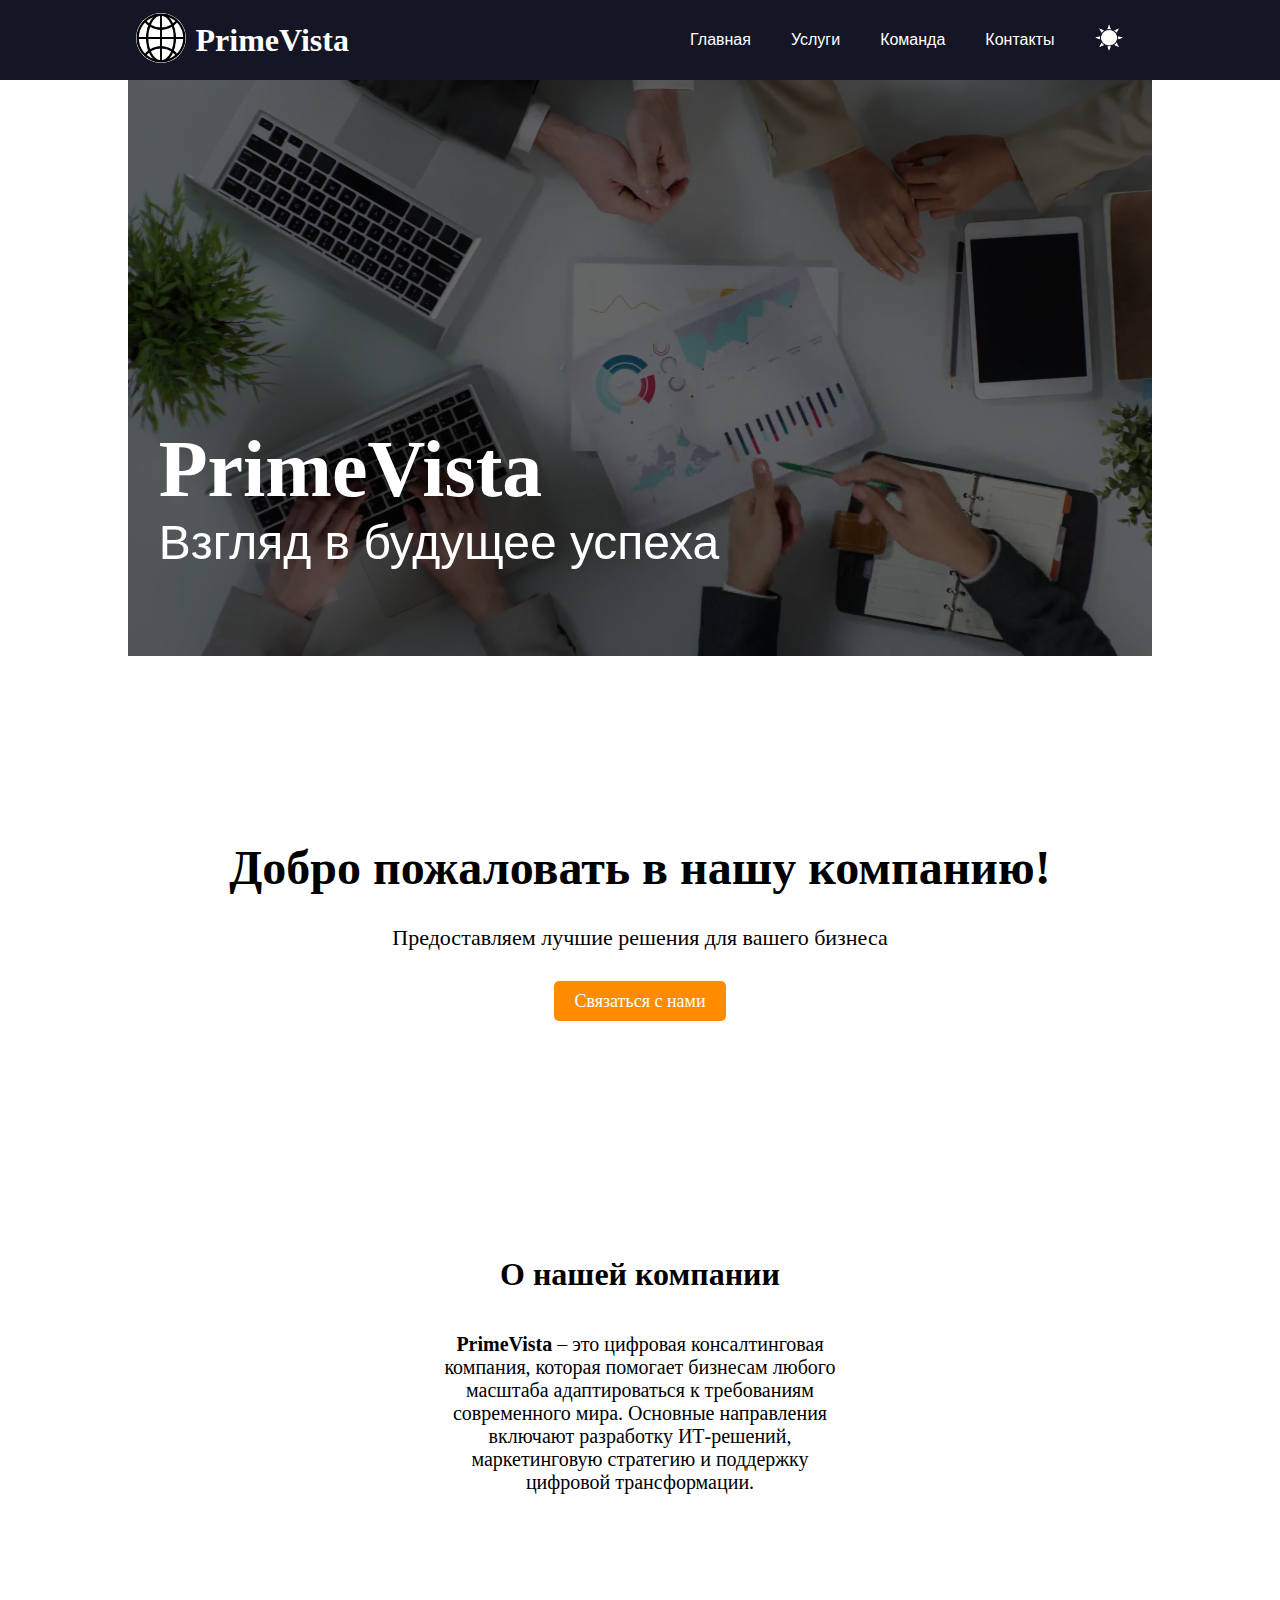
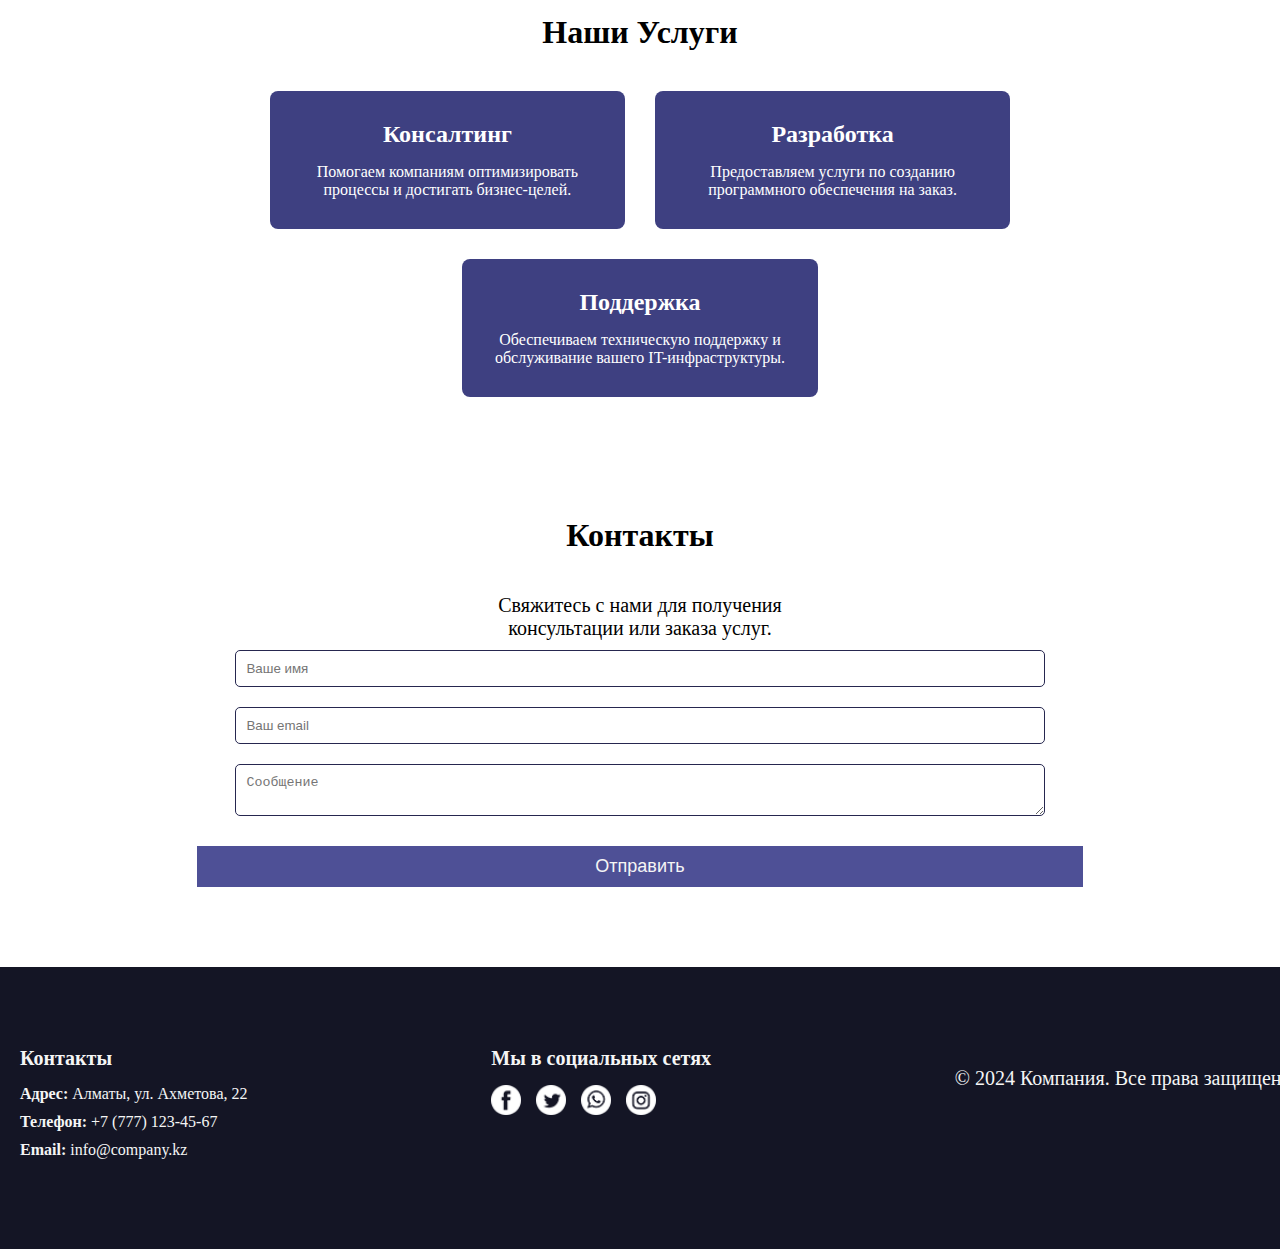
<file: index.html>
<!DOCTYPE html>
<html lang="ru">
<head>
    <meta charset="UTF-8">
    <meta name="viewport" content="width=device-width, initial-scale=1.0">
    <title>PrimeVista</title>
    <link rel="stylesheet" href="css/style.css">
    <link rel="icon" href="img/logo.ico">
</head>
<body>

    <header id="header"></header>

    <div id="video">
        <div id="gray"></div>
        <video preload="auto" autoplay loop muted>
            <source src="img/output(compress-video-online.com).mp4" type="video/mp4">
            Ваш браузер не поддерживает видео.
        </video>
        <div class="text">
            <h1>PrimeVista</h1>
            <p>Взгляд в будущее успеха</p>
        </div>
        
    </div>
    


    <main id="main">
    
        <!-- MAIN HERO SECTION -->
        <section id="hero">
            <div class="hero-content">
                <h1>Добро пожаловать в нашу компанию!</h1>
                <p>Предоставляем лучшие решения для вашего бизнеса</p>
                <a href="#contact" class="cta-button">Связаться с нами</a>
            </div>
        </section>

        <!-- ABOUT SECTION -->
        <section id="about" class="section">
            <div class="container">
                <h2>О нашей компании</h2>
                <p> <b>PrimeVista</b> – это цифровая консалтинговая компания, которая помогает бизнесам любого масштаба адаптироваться к требованиям современного мира. Основные направления включают разработку ИТ-решений, маркетинговую стратегию и поддержку цифровой трансформации.</p>
            </div>
        </section>

        <!-- SERVICES SECTION -->
        <section id="services" class="section">
            <div class="container">
                <h2>Наши Услуги</h2>
                <div class="services" >
                    <div class="service" id="1">
                        <h3>Консалтинг</h3>
                        <p>Помогаем компаниям оптимизировать процессы и достигать бизнес-целей.</p>
                    </div>
                    <div class="service" id="2">
                        <h3>Разработка</h3>
                        <p>Предоставляем услуги по созданию программного обеспечения на заказ.</p>
                    </div>
                    <div class="service" id="3">
                        <h3>Поддержка</h3>
                        <p>Обеспечиваем техническую поддержку и обслуживание вашего IT-инфраструктуры.</p>
                    </div>
                </div>
            </div>
        </section>

        <!-- CONTACT SECTION -->
        <section id="contact" class="section">
            <div class="container">
                <h2>Контакты</h2>
                <p>Свяжитесь с нами для получения консультации или заказа услуг.</p>
                <form action="#" method="post">
                    <input type="text" placeholder="Ваше имя" required id="name">
                    <input type="email" placeholder="Ваш email" required id="email">
                    <textarea placeholder="Сообщение" required id="textarea"></textarea>
                    <button type="submit" id="btn">Отправить</button>
                </form>
            </div>
        </section>

    </main>
    

    <footer id="footer"></footer>


    <script src="js/script.js"></script>

    <script src="js/include.js"></script>

</body>
</html>
</file>
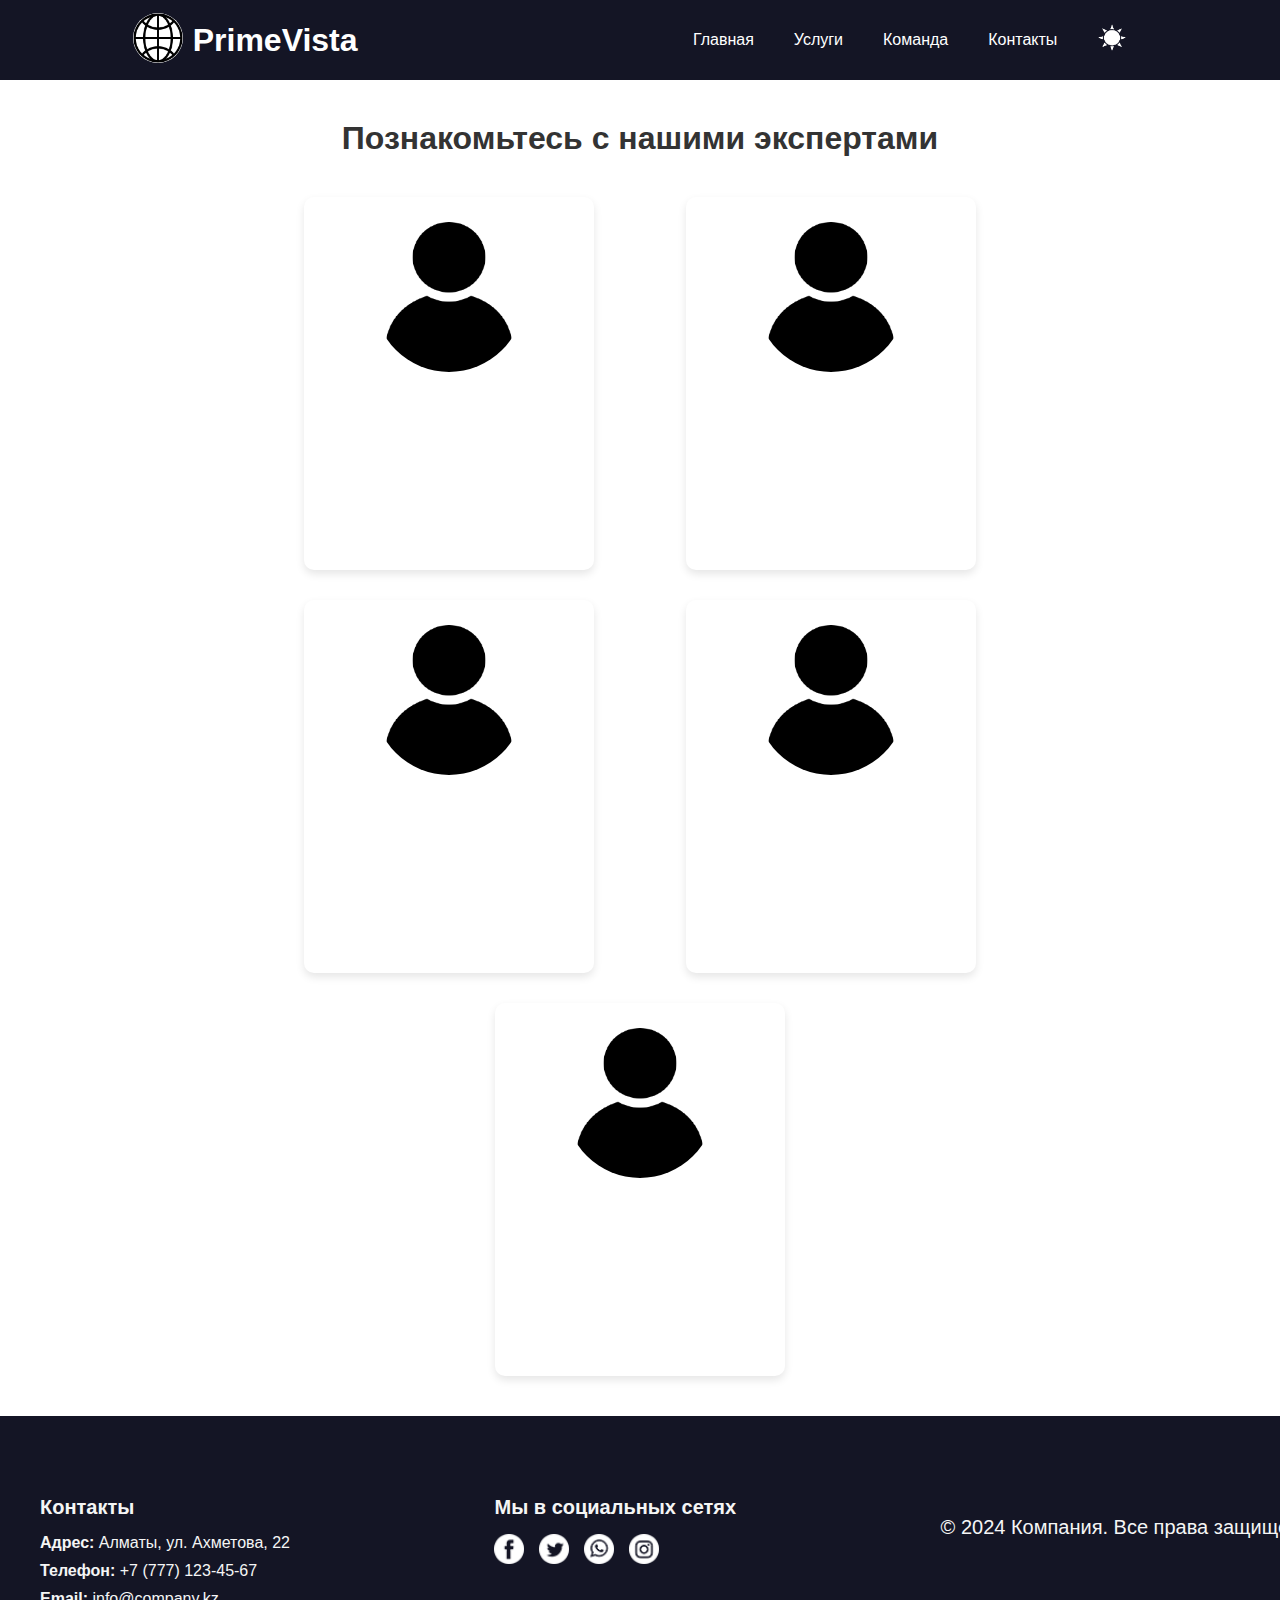
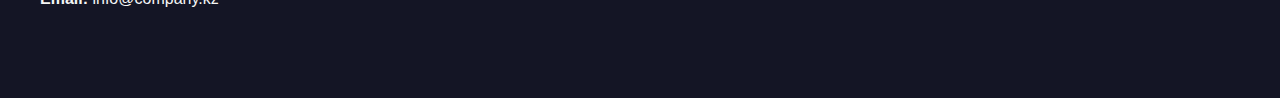
<file: Команда.html>
<!DOCTYPE html>
<html lang="ru">
<head>
    <meta charset="UTF-8">
    <meta name="viewport" content="width=device-width, initial-scale=1.0">
    <title>PrimeVista</title>
    <link rel="stylesheet" href="css/команда.css">
    <link rel="icon" href="img/logo.ico">
</head>
<body>

    <header id="header"></header>

    <main id="main">
        <h1>Познакомьтесь с нашими экспертами</h1>

        <div class="team">
            <!-- Член команды 1 -->
            <div class="team-member" id="1">
                <img src="img/5946849.png" alt="Имя сотрудника">
                <h3>Иван Иванов</h3>
                <p>Генеральный директор</p>
                <p>Иван — стратег компании с более чем 10-летним опытом работы в отрасли. Он отвечает за руководство и стратегическое развитие компании.</p>
            </div>

            <!-- Член команды 2 -->
            <div class="team-member" id="2">
                <img src="img/5946849.png" alt="Имя сотрудника">
                <h3>Мария Смирнова</h3>
                <p>Руководитель отдела маркетинга</p>
                <p>Мария разработала успешные маркетинговые кампании для крупных брендов и помогает компании расширять свое присутствие на рынке.</p>
            </div>

            <!-- Член команды 3 -->
            <div class="team-member" id="3">
                <img src="img/5946849.png" alt="Имя сотрудника">
                <h3>Дмитрий Петров</h3>
                <p>Технический директор</p>
                <p>Дмитрий отвечает за техническую сторону нашей компании, включая разработку и поддержку программного обеспечения.</p>
            </div>

            <!-- Член команды 4 -->
            <div class="team-member" id="4">
                <img src="img/5946849.png" alt="Имя сотрудника">
                <h3>Елена Кузнецова</h3>
                <p>Менеджер по продукту</p>
                <p>Елена следит за развитием продукта, координирует работу с клиентами и направляет проектные группы на достижение целей.</p>
            </div>
            
            <!-- Член команды 5 -->
            <div class="team-member" id="5">
                    <img src="img/5946849.png" alt="Имя сотрудника">
                    <h3>Владислав Никитич</h3>
                    <p>Менеджер по продукту</p>
                    <p>Елена следит за развитием продукта, координирует работу с клиентами и направляет проектные группы на достижение целей.</p>
                </div>
        </div>
        </div>

        
</main>


    <footer id="footer"></footer>

    <script src="js/команда.js"></script>

    <script src="js/include.js"></script>

</body>
</html>
</file>
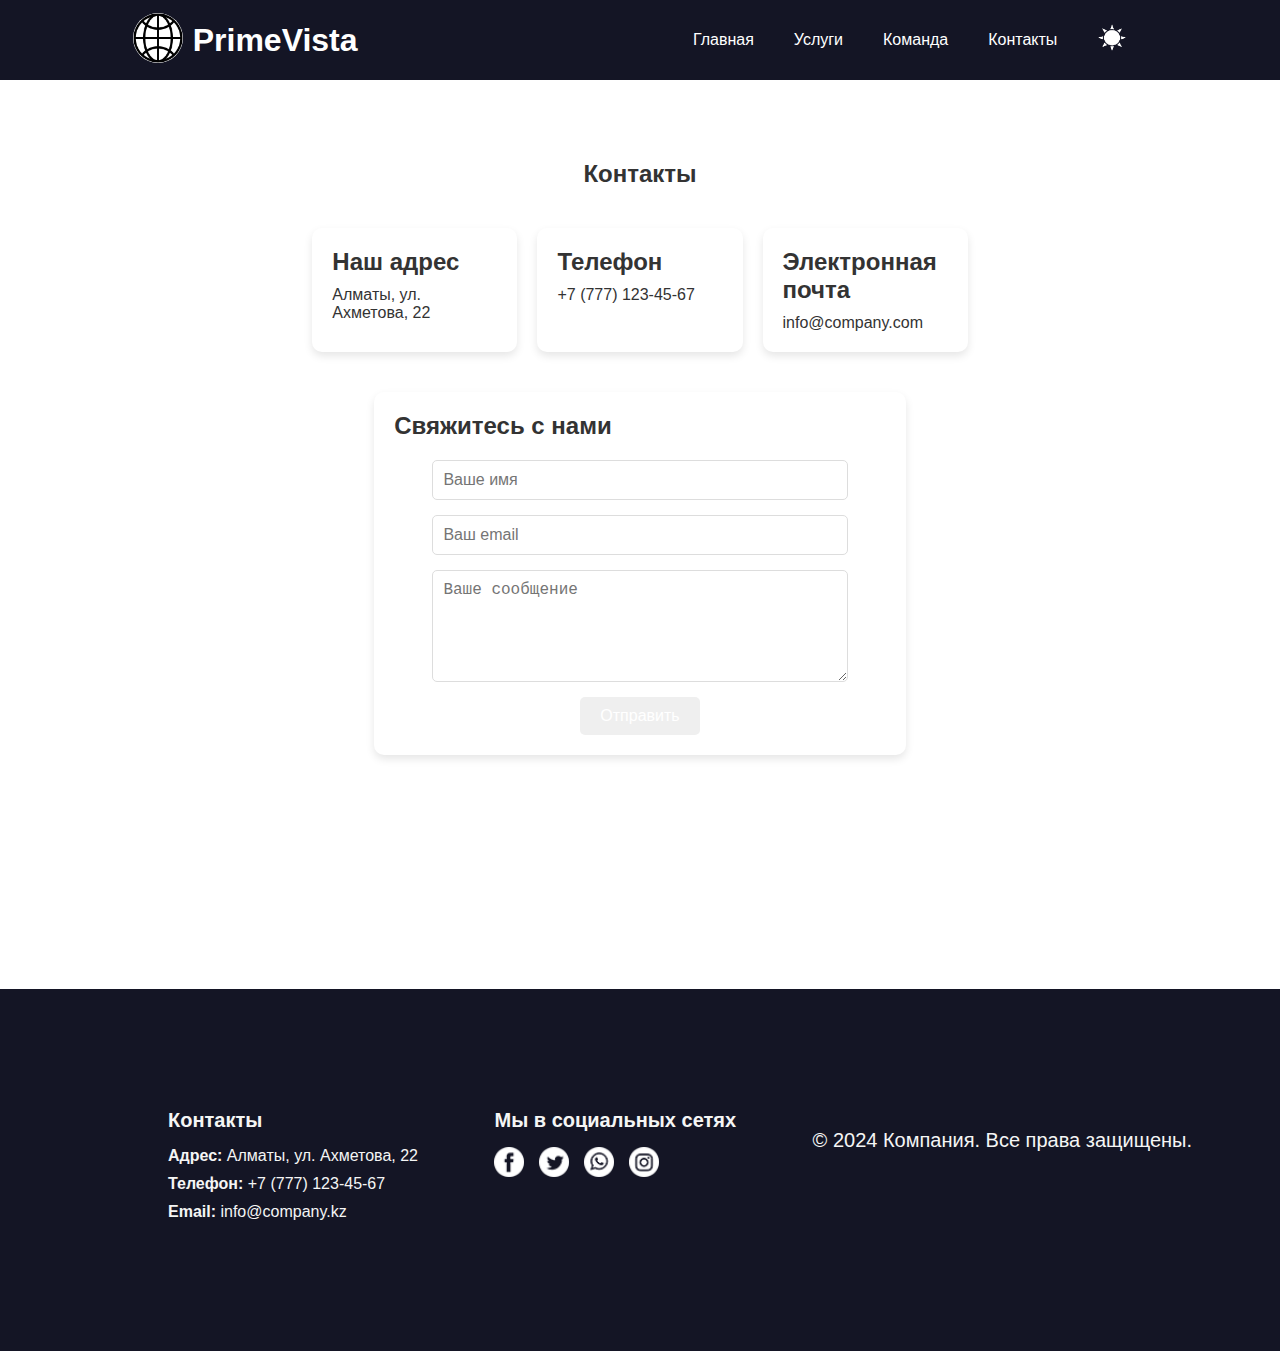
<file: Контакты.html>
<!DOCTYPE html>
<html lang="ru">
<head>
    <meta charset="UTF-8">
    <meta name="viewport" content="width=device-width, initial-scale=1.0">
    <title>PrimeVista</title>
    <link rel="stylesheet" href="css/контакты.css">
    <link rel="icon" href="img/logo.ico">
</head>
<body>

    <header id="header"></header>

    <main id="main">
        <div class="container">
            <h2>Контакты</h2>

            <div class="contact-info">
                <!-- Контактная информация -->
                <div id="1">
                    <h3>Наш адрес</h3>
                    <p id="p1">Алматы, ул. Ахметова, 22</p>
                </div>

                <div id="2">
                    <h3>Телефон</h3>
                    <p id="p2"> +7 (777) 123-45-67</p>
                </div>

                <div id="3">
                    <h3>Электронная почта</h3>
                    <p id="p3">info@company.com</p>
                </div>
            </div>

            <div class="contact-form" id="form">
                <h3>Свяжитесь с нами</h3>
                <form action="submit_form.php" method="POST">
                    <input type="text" name="name" placeholder="Ваше имя" required id="name">
                    <input type="email" name="email" placeholder="Ваш email" required id="email">
                    <textarea name="message" rows="5" placeholder="Ваше сообщение" required id="textarea"></textarea>
                    <button type="submit" id="btn">Отправить</button>
                </form>
            </div>

            <div class="map">
                <!-- Вставьте карту сюда, например, с Google Maps -->
                <iframe src="" width="100%" height="100%" frameborder="0" style="border:0;" allowfullscreen></iframe>
            </div>
        </div>
    </main>

    <footer id="footer"></footer>
    

    <script src="js/контакты.js"></script>

    <script src="js/include.js"></script>
    
</body>
</html>
</file>
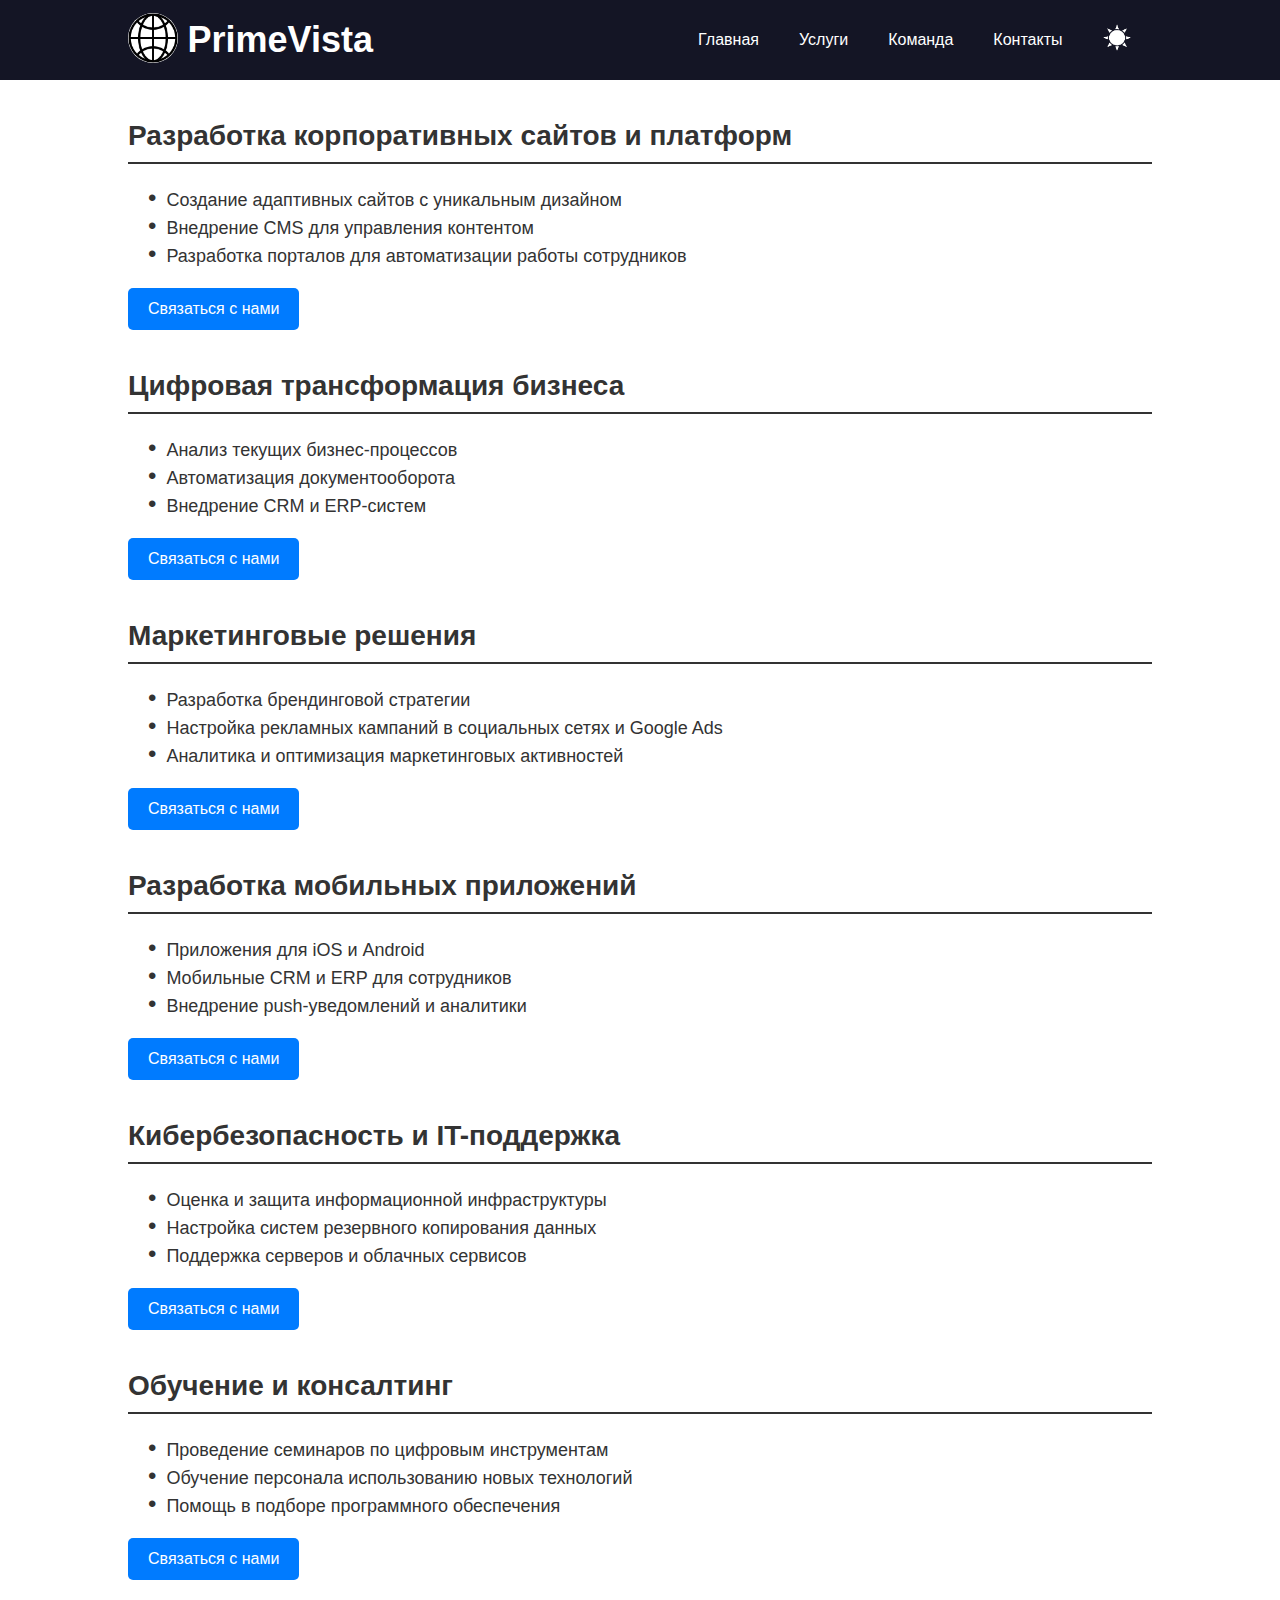
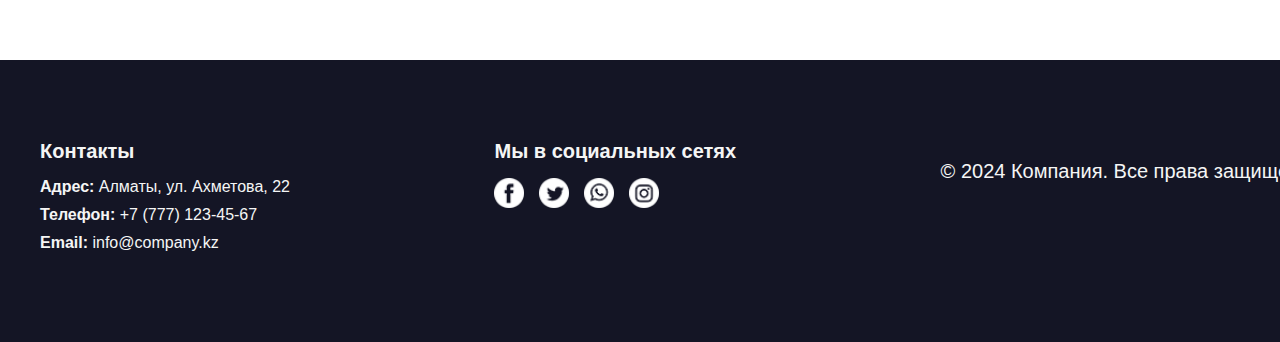
<file: Услуги.html>
<!DOCTYPE html>
<html lang="ru">
<head>
    <meta charset="UTF-8">
    <meta name="viewport" content="width=device-width, initial-scale=1.0">
    <title>PrimeVista</title>
    <link rel="stylesheet" href="css/услуги.css">
    <link rel="icon" href="img/logo.ico">
</head>
<body>

    
    <header id="header"></header>

    <main style="height: 100%;" id="main">
        
        <!-- Раздел: Разработка корпоративных сайтов и платформ -->
        <div class="service-section">
            <h2>Разработка корпоративных сайтов и платформ</h2>
            <ul class="service-list">
                <li>Создание адаптивных сайтов с уникальным дизайном</li>
                <li>Внедрение CMS для управления контентом</li>
                <li>Разработка порталов для автоматизации работы сотрудников</li>
            </ul>
            <a href="Контакты.html" class="button">Связаться с нами</a>
        </div>

        <!-- Раздел: Цифровая трансформация бизнеса -->
        <div class="service-section">
            <h2>Цифровая трансформация бизнеса</h2>
            <ul class="service-list">
                <li>Анализ текущих бизнес-процессов</li>
                <li>Автоматизация документооборота</li>
                <li>Внедрение CRM и ERP-систем</li>
            </ul>
            <a href="Контакты.html" class="button">Связаться с нами</a>
        </div>

        <!-- Раздел: Маркетинговые решения -->
        <div class="service-section">
            <h2>Маркетинговые решения</h2>
            <ul class="service-list">
                <li>Разработка брендинговой стратегии</li>
                <li>Настройка рекламных кампаний в социальных сетях и Google Ads</li>
                <li>Аналитика и оптимизация маркетинговых активностей</li>
            </ul>
            <a href="Контакты.html" class="button">Связаться с нами</a>
        </div>

        <!-- Раздел: Разработка мобильных приложений -->
        <div class="service-section">
            <h2>Разработка мобильных приложений</h2>
            <ul class="service-list">
                <li>Приложения для iOS и Android</li>
                <li>Мобильные CRM и ERP для сотрудников</li>
                <li>Внедрение push-уведомлений и аналитики</li>
            </ul>
            <a href="Контакты.html" class="button">Связаться с нами</a>
        </div>

        <!-- Раздел: Кибербезопасность и IT-поддержка -->
        <div class="service-section">
            <h2>Кибербезопасность и IT-поддержка</h2>
            <ul class="service-list">
                <li>Оценка и защита информационной инфраструктуры</li>
                <li>Настройка систем резервного копирования данных</li>
                <li>Поддержка серверов и облачных сервисов</li>
            </ul>
            <a href="Контакты.html" class="button">Связаться с нами</a>
        </div>

        <!-- Раздел: Обучение и консалтинг -->
        <div class="service-section">
            <h2>Обучение и консалтинг</h2>
            <ul class="service-list">
                <li>Проведение семинаров по цифровым инструментам</li>
                <li>Обучение персонала использованию новых технологий</li>
                <li>Помощь в подборе программного обеспечения</li>
            </ul>
            <a href="Контакты.html" class="button">Связаться с нами</a>
        </div>

    </main>

    <footer id="footer"></footer>

    <script src="js/услуги.js"></script>

    <script src="js/include.js"></script>
    
</body>
</html>
</file>
<file: css/style.css>
body{
    display: flex;
    flex-direction: column;
    align-items: center;
    height: 100%;
}

main{
    height: 100%;
    margin: 0;
    /* padding: 0 20px; */
    width: 80%;
    background: transparent;
}

#video{
    position: relative;
    width: 80%;
    display: flex;
}

.text{
    color: #fff;
    position: absolute;
    z-index: 3;
    bottom: 15%;
    left: 3%;
}

.text h1 {
    font-size: 5em;
    text-align: left;
}

.text p{
    font-size: 3em;
    font-family:'Trebuchet MS', 'Lucida Sans Unicode', 'Lucida Grande', 'Lucida Sans', Arial, sans-serif;
}


#gray{
    background-color: rgb(0, 0, 0, 0.6);
    position: absolute;
    top: 0;
    left: 0;
    width: 100%;
    height: 100%;
    object-fit: cover;
    z-index: 2;
    margin: 0;
    padding: 0;
}

video {
    position: relative;
    top: 0;
    left: 0;
    width: 100%;
    height: 100%;
    object-fit: cover;
    background-position: center;
    z-index: 1;
}

h1{
    text-align: center;
}

p{
    background: transparent ;
}






/* MAIN HERO SECTION */
#hero {
    height: 60vh;
    display: flex;
    justify-content: center;
    align-items: center;
    text-align: center;
}

#hero .hero-content h1 {
    font-size: 48px;
    margin-bottom: 30px;
}

#hero .hero-content p {
    font-size: 22px;
    margin-bottom: 40px;
}

#hero .cta-button {
    background-color: #ff8c00;
    padding: 10px 20px;
    text-decoration: none;
    color: #fff;
    font-size: 18px;
    border-radius: 5px;
    margin: 30px 0;
}

#hero .cta-button:hover {
    background-color: #e67e00;
}

/* SECTION */
.section {
    padding: 60px 20px;
}

.container{
    display: flex;
    flex-direction: column;
    align-items: center;
}

.section h2 {
    text-align: center;
    font-size: 32px;
    margin-bottom: 40px;
}

.section p{
    font-size: 20px;
    max-width: 400px;
    text-align: center;
}

/* Services */
.services {
    display: flex;
    justify-content: center;
    gap: 30px;
    flex-wrap: wrap;
}

.service {
    background-color: #3e4081;
    padding: 30px;
    color: #2c2d4c;
    border-radius: 8px;
    text-align: center;
    width: 30%;
}

.service h3 {
    font-size: 24px;
    margin-bottom: 15px;
    color: #fff;
}

.service p {
    font-size: 16px;
    color: #fff;
}

/* Contact form */

form{
    display: flex;
    flex-direction: column;
    align-items: center;
    width: 100%;
}

form input, form textarea {
    width: 80%;
    max-width: 80%;
    padding: 10px;
    margin: 10px 0;
    border-radius: 5px;
    border: 1px solid #26274f;
}


.white::placeholder{ 
    color: white;
}

.gray::placeholder{
    color: #757575;
} 

form button {
    background-color: #4e5096;
    color: #f5f5f5;
    padding: 10px 20px;
    border: none;
    cursor: pointer;
    width: 90%;
    font-size: 18px;
    margin: 20px 0;
}

form button:hover {
    background-color: #4e5096;
}
</file>
<file: css/команда.css>
body {
    font-family: Arial, sans-serif;
    margin: 0;
    padding: 0;
    color: #333;
}

main {
    width: 80%;
    margin: 0 auto;
    padding: 40px 0;
}

h1 {
    text-align: center;
    margin-bottom: 40px;
    background: transparent;
}

.team {
    display: flex;
    flex-wrap: wrap;
    justify-content: center;
    gap: 30px;
    background: transparent;
}

.team-member {
    border-radius: 10px;
    overflow: hidden;
    box-shadow: 0 4px 8px rgba(0, 0, 0, 0.1);
    width: 250px;
    text-align: center;
    padding: 20px;
    transition: transform 0.3s;
    margin: 0 3%;
    color: #fff;
}

.team-member:hover {
    transform: scale(1.05);
}

.team-member img {
    background-color: #fff;
    width: 150px;
    height: 150px;
    padding: 5px;
    object-fit: cover;
    border-radius: 50%;
    margin-bottom: 15px;
}

.team-member h3 {
    margin: 0;
    font-size: 22px;
}

.team-member p {
    font-size: 16px;
    margin-top: 10px;
}
</file>
<file: css/контакты.css>
body {
    font-family: Arial, sans-serif;
    margin: 0;
    padding: 0;
    color: #333;
}

main {
    width: 80%;
    margin: 0 auto;
    padding: 40px 0;
}

.container {
    width: 80%;
    margin: 0 auto;
    padding: 40px 0;
    display: flex;
    flex-direction: column;
    align-items: center;
}

h2 {
    text-align: center;
    margin-bottom: 40px;
}

.contact-info {
    display: flex;
    justify-content: space-between;
    gap: 20px;
    margin-bottom: 40px;
    width: 80%;
}

.contact-info div {
    flex: 1;
    border-radius: 10px;
    padding: 20px;
    box-shadow: 0 4px 8px rgba(0, 0, 0, 0.1);
}

.contact-info h3 {
    font-size: 24px;
    margin-bottom: 10px;
}

.contact-info p {
    font-size: 16px;
    margin-top: 10px;
}

.contact-form {
    border-radius: 10px;
    padding: 20px;
    box-shadow: 0 4px 8px rgba(0, 0, 0, 0.1);
}
main h3 {
    font-size: 24px;
    margin-bottom: 20px;
}


form{
    display: flex;
    flex-direction: column;
    align-items: center;
    width: 100%;
}

.contact-form{
    width: 60%;
}

.contact-form input,
.contact-form textarea {
    width: 80%;
    max-width: 80%;
    padding: 10px;
    margin-bottom: 15px;
    border: 1px solid #ddd;
    border-radius: 5px;
    font-size: 16px;
}

.contact-form button {
    padding: 10px 20px;
    color: white;
    border: none;
    border-radius: 5px;
    cursor: pointer;
    font-size: 16px;
    justify-self: right;
}

.contact-form button:hover {
    background-color: #3a3a3a;
}


.white::placeholder{
    color: white;
}

.gray::placeholder{
    color: #757575;
}   

/* Стили для карты 
.map {
    width: 100%;
    height: 400px;
    background-color: #e0e0e0;
    border-radius: 10px;
} */
</file>
<file: css/услуги.css>
body {
    font-family: Arial, sans-serif;
    margin: 0;
    padding: 0;
    color: #333;
}


div, ul, li{
    background: transparent;
}

h1 {
    margin: 0;
    font-size: 36px;
}

main {
    width: 80%;
    margin: 0 auto;
    padding: 40px 20px;
}

.service-section {
    margin-bottom: 40px;
}

.service-section h2 {
    font-size: 28px;
    border-bottom: 2px solid #333;
    padding-bottom: 10px;
    margin-bottom: 20px;
}

.service-list {
    list-style: none;
    padding: 0;
}

.service-list li {
    font-size: 18px;
    margin-bottom: 10px;
    margin: 0 20px;
}

.service-list li::before {
    content: "•";
    font-size: 24px;
    margin-right: 10px;
}

.button {
    background-color: #007BFF;
    color: white;
    padding: 12px 20px;
    border: none;
    border-radius: 5px;
    text-decoration: none;
    font-size: 16px;
    display: inline-block;
    margin-top: 20px;
}

.button:hover {
    background-color: #0056b3;
}

/* footer {
    background-color: #333;
    color: white;
    text-align: center;
    padding: 20px 0;
    position: absolute;
    width: 100%;
    bottom: 0;
} */
</file>
